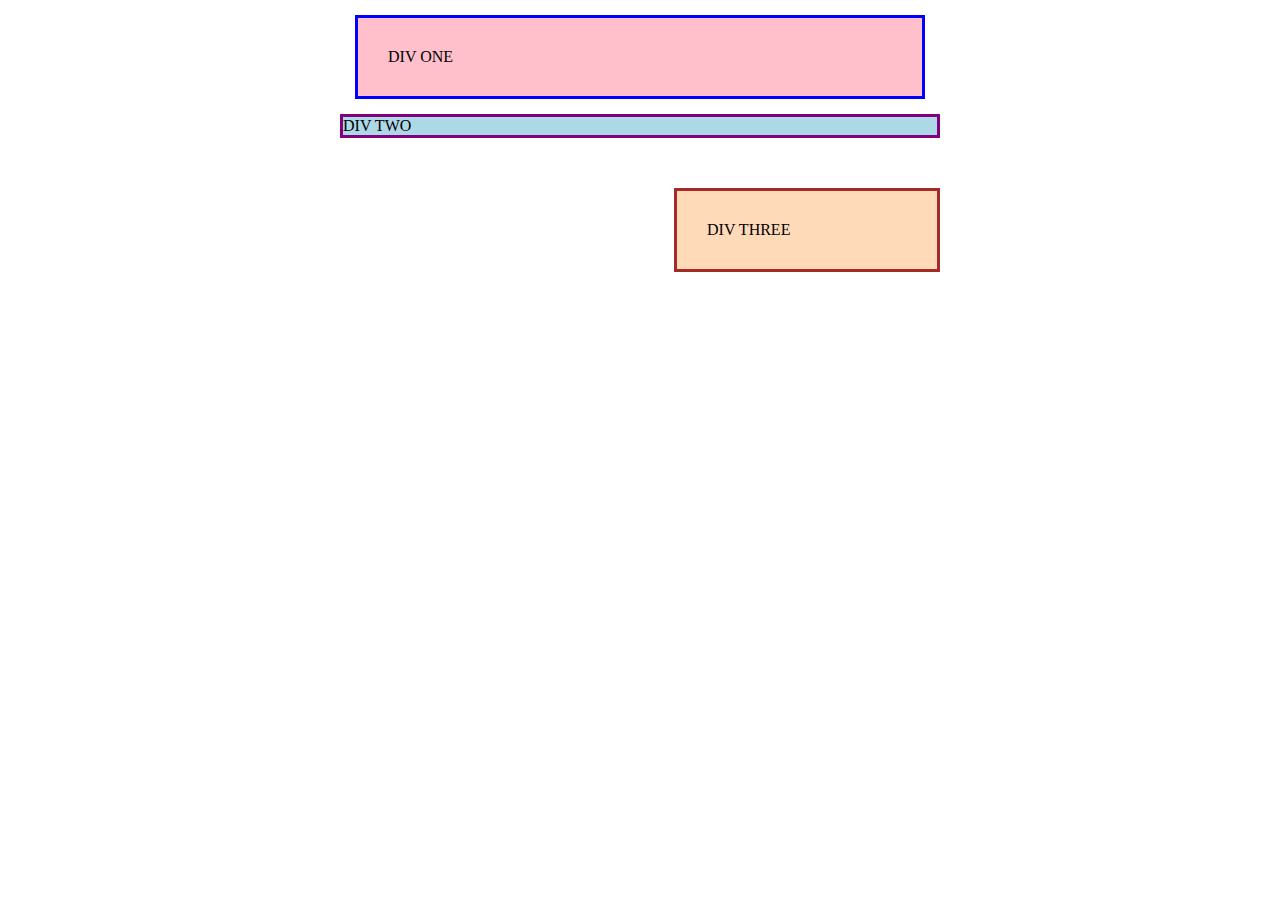
<file: foundations/block-and-inline/01-margin-and-padding-1/index.html>
<!DOCTYPE html>
<html lang="en">

<head>
  <meta charset="UTF-8">
  <meta http-equiv="X-UA-Compatible" content="IE=edge">
  <meta name="viewport" content="width=device-width, initial-scale=1.0">
  <title>Margin and Padding exercise</title>
  <link rel="stylesheet" href="style.css">
</head>

<body>
  <div class="one">
    DIV ONE
  </div>
  <div class="two">
    DIV TWO
  </div>
  <div class="three">
    DIV THREE
  </div>
</body>

</html>
</file>
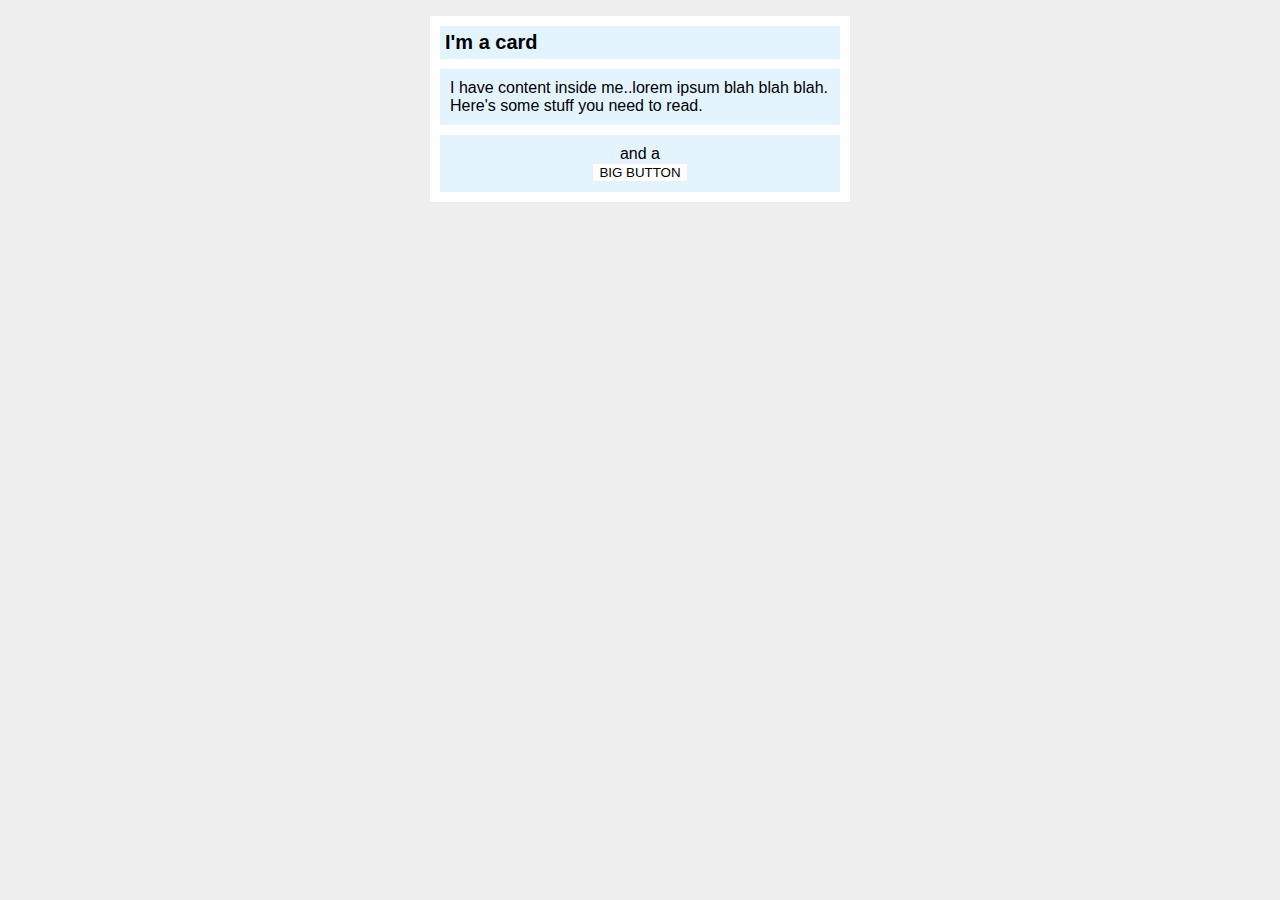
<file: foundations/block-and-inline/02-margin-and-padding-2/index.html>
<!DOCTYPE html>
<html lang="en">

<head>
  <meta charset="UTF-8">
  <meta http-equiv="X-UA-Compatible" content="IE=edge">
  <meta name="viewport" content="width=device-width, initial-scale=1.0">
  <title>Margin and Padding exercise 2</title>
  <link rel="stylesheet" href="style.css">
</head>

<body>
  <div class="card">
    <h1 class="title">I'm a card</h1>
    <div class="content">I have content inside me..lorem ipsum blah blah blah. Here's some stuff you need to read.</div>
    <div class="button-container">and a <button>BIG BUTTON</button></div>
  </div>
</body>

</html>
</file>
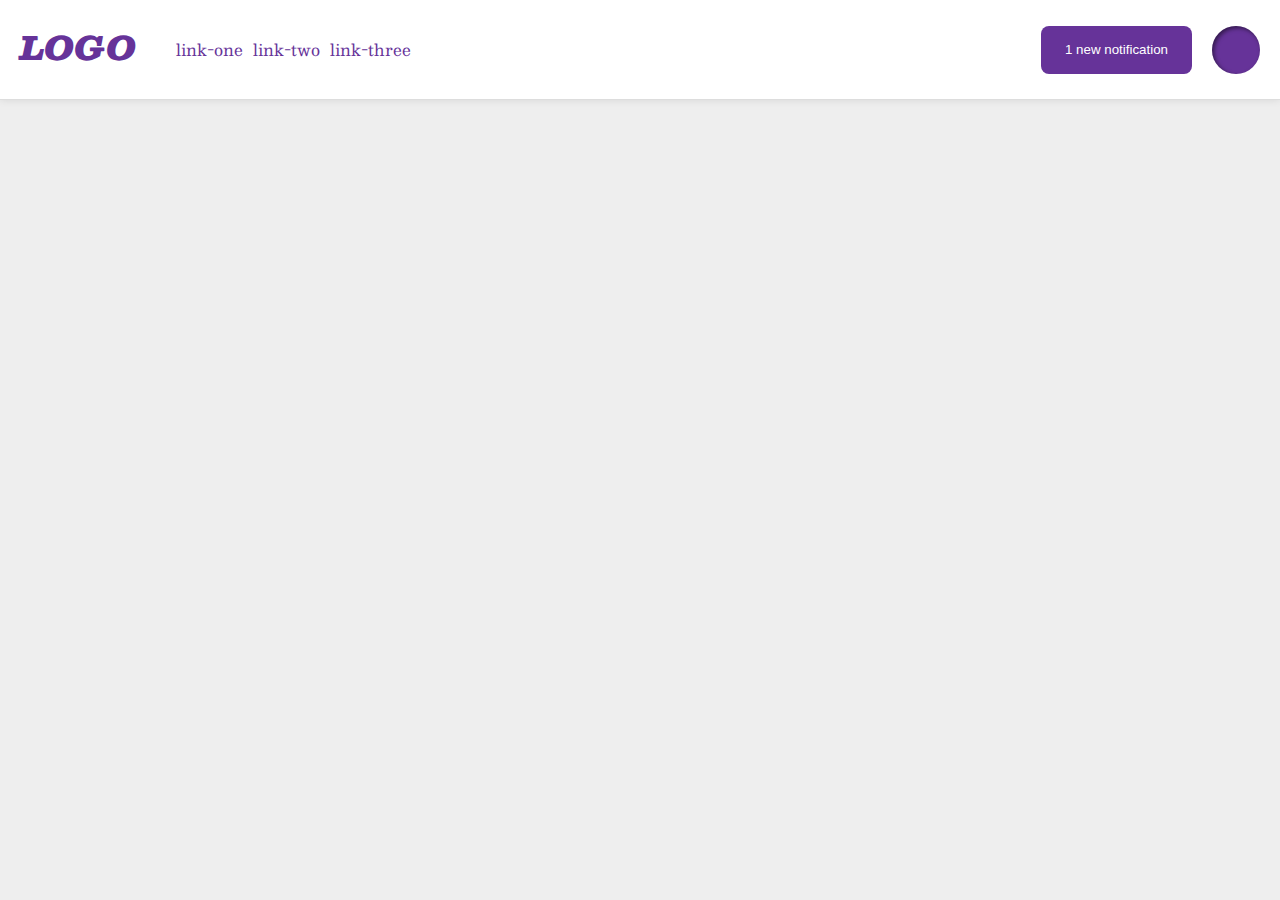
<file: foundations/flex/03-flex-header-2/index.html>
<!DOCTYPE html>
<html lang="en">

<head>
  <meta charset="UTF-8">
  <meta http-equiv="X-UA-Compatible" content="IE=edge">
  <meta name="viewport" content="width=device-width, initial-scale=1.0">
  <title>Flex Header 2</title>
  <link rel="stylesheet" href="style.css">
</head>

<body>
  <div class="header">
    <div class="left">
      <div class="logo">
        LOGO
      </div>
      <ul class="links">
        <li><a href="https://google.com">link-one</a></li>
        <li><a href="https://google.com">link-two</a></li>
        <li><a href="https://google.com">link-three</a></li>
      </ul>
    </div>
    <div class="right">
      <button class="notifications">
        1 new notification
      </button>
      <div class="profile-image"></div>
    </div>
  </div>
</body>

</html>
</file>
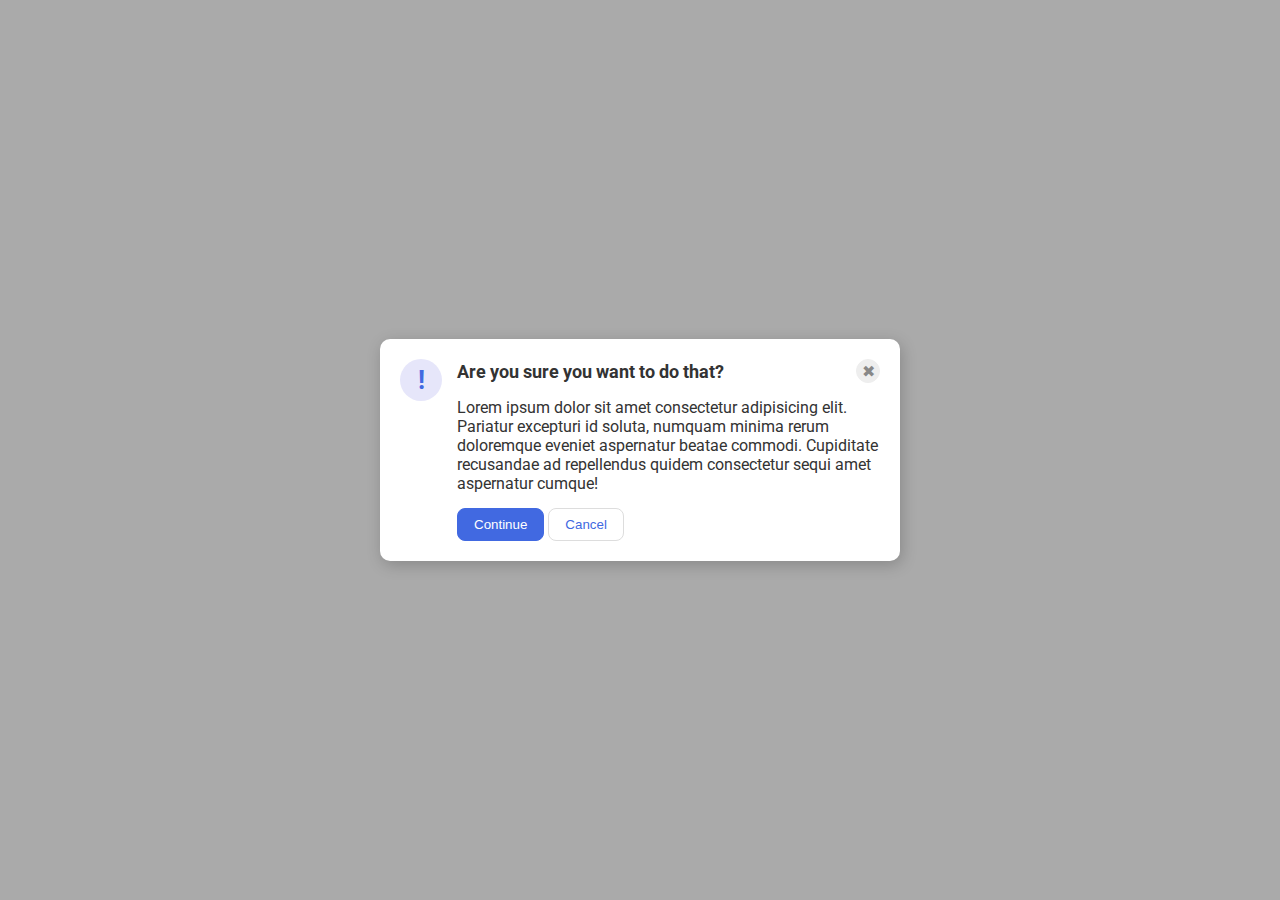
<file: foundations/flex/05-flex-modal/index.html>
<!DOCTYPE html>
<html lang="en">

<head>
  <meta charset="UTF-8">
  <meta http-equiv="X-UA-Compatible" content="IE=edge">
  <meta name="viewport" content="width=device-width, initial-scale=1.0">
  <link rel="stylesheet" href="style.css">
  <title>Modal</title>
</head>

<body>
  <div class="modal">
    <div class="icon">!</div>
    <div class="main">
      <div class="top">
        <div class="header">Are you sure you want to do that?</div>
        <button class="close-button">✖</button>
      </div>
      <div class="text">Lorem ipsum dolor sit amet consectetur adipisicing elit. Pariatur excepturi id soluta, numquam
        minima rerum doloremque eveniet aspernatur beatae commodi. Cupiditate recusandae ad repellendus quidem
        consectetur
        sequi amet aspernatur cumque!</div>
      <div class="bottom">
        <button class="continue">Continue</button>
        <button class="cancel">Cancel</button>
      </div>
    </div>
  </div>
</body>

</html>
</file>
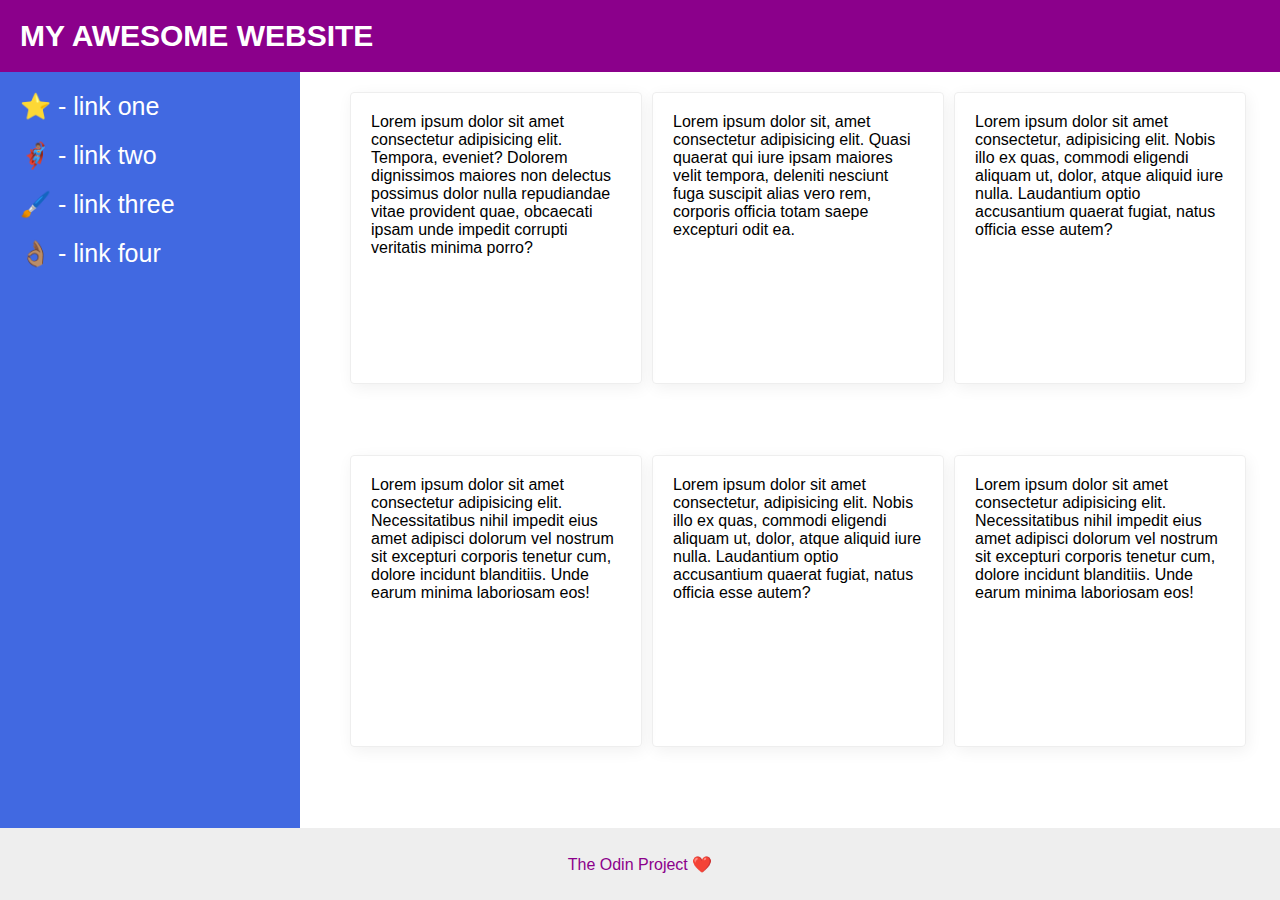
<file: foundations/flex/07-flex-layout-2/index.html>
<!DOCTYPE html>
<html lang="en">

<head>
  <meta charset="UTF-8">
  <meta http-equiv="X-UA-Compatible" content="IE=edge">
  <meta name="viewport" content="width=device-width, initial-scale=1.0">
  <title>The Holy Grail</title>
  <link rel="stylesheet" href="style.css">
</head>

<body>
  <div class="header">
    MY AWESOME WEBSITE
  </div>

  <div class="main">
    <div class="sidebar">
      <ul>
        <li><a href="#">⭐ - link one</a></li>
        <li><a href="#">🦸🏽‍♂️ - link two</a></li>
        <li><a href="#">🖌️ - link three</a></li>
        <li><a href="#">👌🏽 - link four</a></li>
      </ul>
    </div>
    <div class="cards">
      <div class="card">Lorem ipsum dolor sit amet consectetur adipisicing elit. Tempora, eveniet? Dolorem dignissimos
        maiores non delectus possimus dolor nulla repudiandae vitae provident quae, obcaecati ipsam unde impedit
        corrupti
        veritatis minima porro?</div>
      <div class="card">Lorem ipsum dolor sit, amet consectetur adipisicing elit. Quasi quaerat qui iure ipsam maiores
        velit tempora, deleniti nesciunt fuga suscipit alias vero rem, corporis officia totam saepe excepturi odit ea.
      </div>
      <div class="card">Lorem ipsum dolor sit amet consectetur, adipisicing elit. Nobis illo ex quas, commodi eligendi
        aliquam ut, dolor, atque aliquid iure nulla. Laudantium optio accusantium quaerat fugiat, natus officia esse
        autem?</div>
      <div class="card">Lorem ipsum dolor sit amet consectetur adipisicing elit. Necessitatibus nihil impedit eius amet
        adipisci dolorum vel nostrum sit excepturi corporis tenetur cum, dolore incidunt blanditiis. Unde earum minima
        laboriosam eos!</div>
      <div class="card">Lorem ipsum dolor sit amet consectetur, adipisicing elit. Nobis illo ex quas, commodi eligendi
        aliquam ut, dolor, atque aliquid iure nulla. Laudantium optio accusantium quaerat fugiat, natus officia esse
        autem?</div>
      <div class="card">Lorem ipsum dolor sit amet consectetur adipisicing elit. Necessitatibus nihil impedit eius amet
        adipisci dolorum vel nostrum sit excepturi corporis tenetur cum, dolore incidunt blanditiis. Unde earum minima
        laboriosam eos!</div>
    </div>

  </div>
  <div class="footer">
    The Odin Project ❤️
  </div>
</body>

</html>
</file>
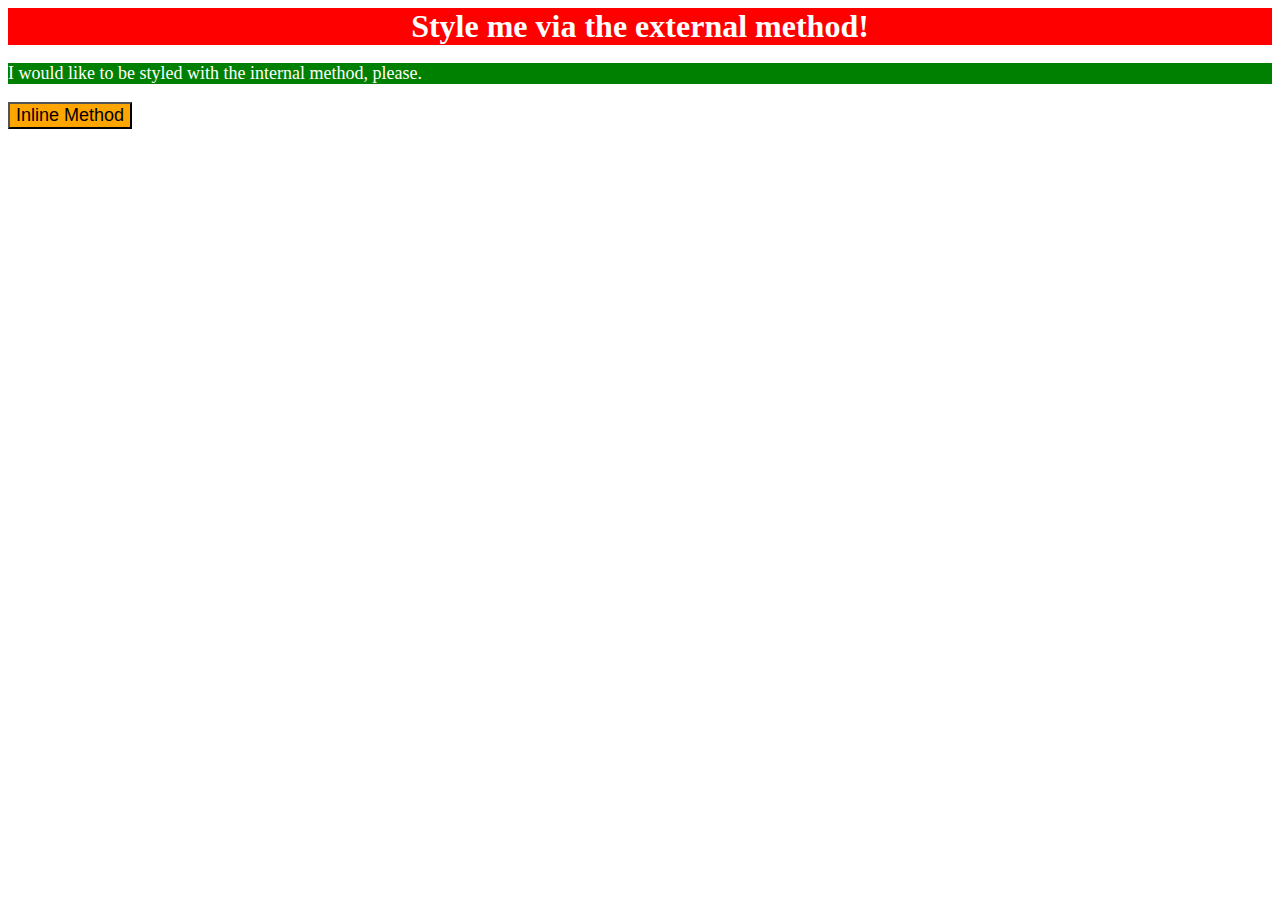
<file: foundations/intro-to-css/01-css-methods/index.html>
<!DOCTYPE html>
<html lang="en">

<head>
  <meta charset="UTF-8">
  <meta http-equiv="X-UA-Compatible" content="IE=edge">
  <meta name="viewport" content="width=device-width, initial-scale=1.0">
  <title>Methods for Adding CSS</title>
  <link rel="stylesheet" href="style.css">
  <style>
    p {
      background-color: green;
      color: white;
      font-size: 18px;
    }
  </style>
</head>

<body>
  <div>Style me via the external method!</div>
  <p>I would like to be styled with the internal method, please.</p>
  <button style="background-color: orange;font-size: 18px;">Inline Method</button>
</body>

</html>
</file>
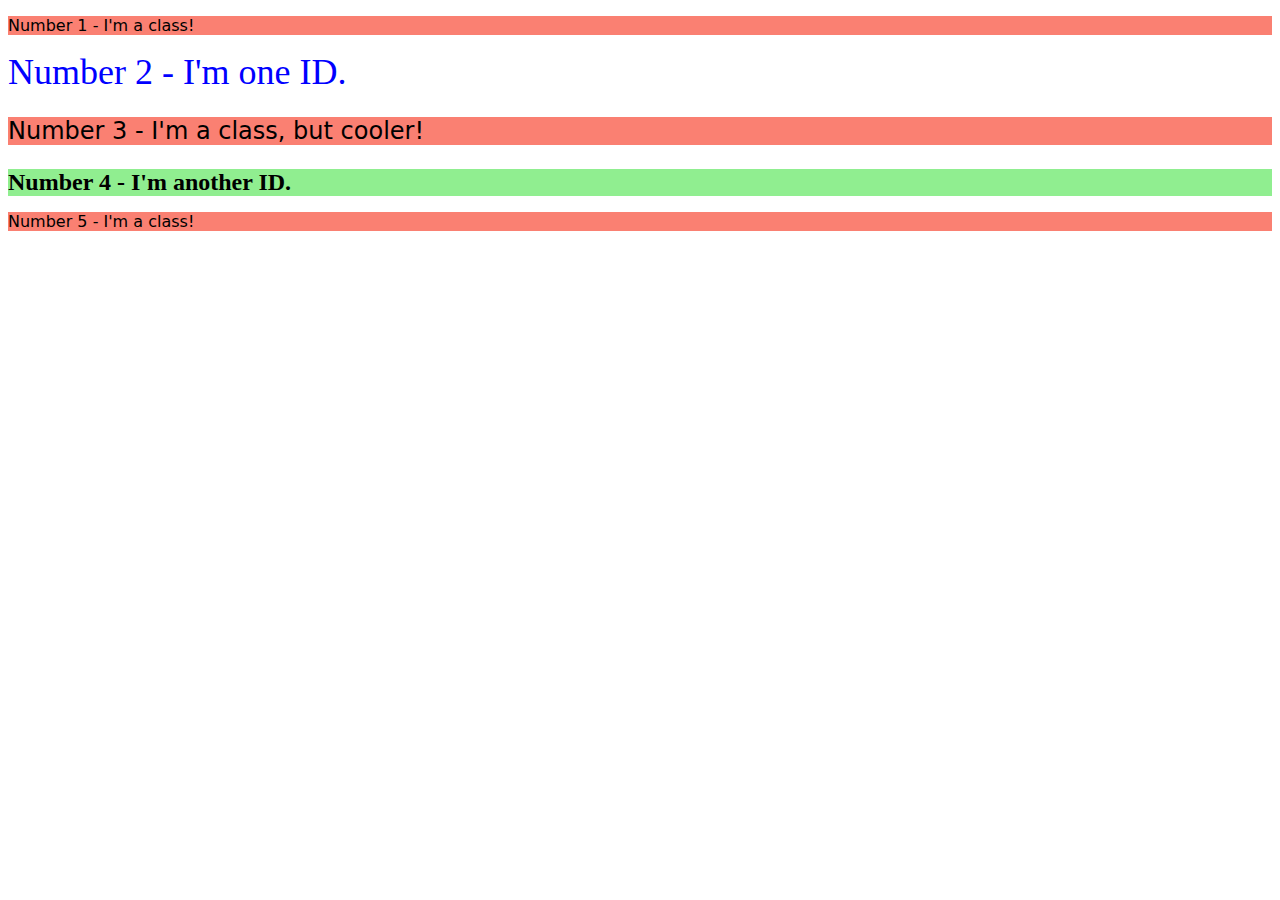
<file: foundations/intro-to-css/02-class-id-selectors/index.html>
<!DOCTYPE html>
<html lang="en">

<head>
  <meta charset="UTF-8">
  <meta http-equiv="X-UA-Compatible" content="IE=edge">
  <meta name="viewport" content="width=device-width, initial-scale=1.0">
  <title>Class and ID Selectors</title>
  <link rel="stylesheet" href="style.css">
</head>

<body>
  <p class="odd">Number 1 - I'm a class!</p>
  <div id="two">Number 2 - I'm one ID.</div>
  <p class="odd" id="three">Number 3 - I'm a class, but cooler!</p>
  <div id="four">Number 4 - I'm another ID.</div>
  <p class="odd">Number 5 - I'm a class!</p>
</body>

</html>
</file>
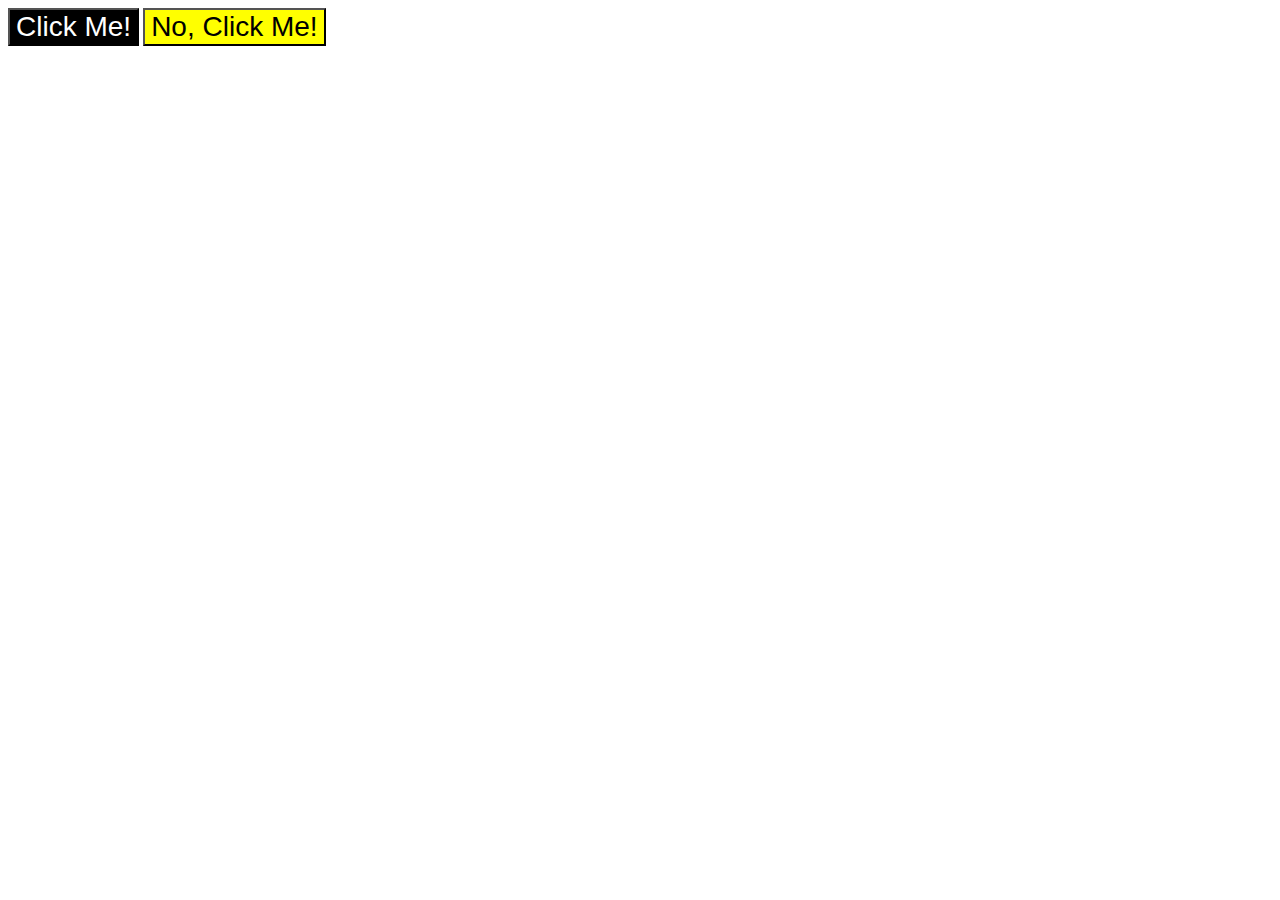
<file: foundations/intro-to-css/03-grouping-selectors/index.html>
<!DOCTYPE html>
<html lang="en">

<head>
  <meta charset="UTF-8">
  <meta http-equiv="X-UA-Compatible" content="IE=edge">
  <meta name="viewport" content="width=device-width, initial-scale=1.0">
  <title>Grouping Selectors</title>
  <link rel="stylesheet" href="style.css">
</head>

<body>
  <button class="first">Click Me!</button>
  <button class="second">No, Click Me!</button>
</body>

</html>
</file>
<file: foundations/block-and-inline/01-margin-and-padding-1/style.css>
body {
  max-width: 600px;
  margin: 0 auto;
}

.one {
  background: pink;
  border: 3px solid blue;
  /* CHANGE ME */
  padding: 30px;
  margin: 15px;
}

.two {
  background: lightblue;
  border: 3px solid purple;
  /* CHANGE ME */
  margin-bottom: 50px;
}

.three {
  background: peachpuff;
  border: 3px solid brown;
  width: 200px;
  /* CHANGE ME */
  padding: 30px;
  margin-left: auto;
}
</file>
<file: foundations/block-and-inline/02-margin-and-padding-2/style.css>
body {
  background: #eee;
  font-family: sans-serif;
}

.card {
  width: 400px;
  background: #fff;
  margin: 16px auto;
  padding: 10px;
}

.title {
  background: #e3f4ff;
  margin: 0;
  font-size: 20px;
  margin-bottom: 10px;
  padding: 5px;
}

.content {
  background: #e3f4ff;
  padding: 10px;
  margin-bottom: 10px;
}

.button-container {
  padding: 10px;
  text-align: center;
  background: #e3f4ff;
}

button {
  background: white;
  border: 1px solid #eee;
  display: block;
  margin-left: auto;
  margin-right: auto;
}
</file>
<file: foundations/flex/03-flex-header-2/style.css>
/* this is some magical font-importing.  
you'll learn about it later. */
@import url('https://fonts.googleapis.com/css2?family=Besley:ital,wght@0,400;1,900&display=swap');

body {
  margin: 0;
  background: #eee;
  font-family: Besley, serif;
}

.header {
  background: white;
  border-bottom: 1px solid #ddd;
  box-shadow: 0 0 8px rgba(0, 0, 0, .1);
  display: flex;
  justify-content: space-between;
  padding: 20px;
  align-items: center;
}

.profile-image {
  background: rebeccapurple;
  box-shadow: inset 2px 2px 4px rgba(0, 0, 0, .5);
  border-radius: 50%;
  width: 48px;
  height: 48px;
}

.logo {
  color: rebeccapurple;
  font-size: 32px;
  font-weight: 900;
  font-style: italic;
}

button {
  border: none;
  border-radius: 8px;
  background: rebeccapurple;
  color: white;
  padding: 8px 24px;
}

a {
  /* this removes the line under our links */
  text-decoration: none;
  color: rebeccapurple;
}

ul {
  list-style-type: none;
  display: flex;
  gap: 10px;
}

.left,
.right {
  display: flex;
}

.right {
  gap: 20px;
}
</file>
<file: foundations/flex/05-flex-modal/style.css>
@import url('https://fonts.googleapis.com/css2?family=Roboto:wght@400;700&display=swap');

html,
body {
  height: 100%;
}

body {
  font-family: Roboto, sans-serif;
  margin: 0;
  background: #aaa;
  color: #333;
  /* I'll give you this one for free lol */
  display: flex;
  align-items: center;
  justify-content: center;
}

.modal {
  background: white;
  width: 480px;
  border-radius: 10px;
  box-shadow: 2px 4px 16px rgba(0, 0, 0, .2);
  display: flex;
  padding: 20px;
  gap: 15px;
}

.icon {
  color: royalblue;
  font-size: 26px;
  font-weight: 700;
  background: lavender;
  width: 42px;
  height: 42px;
  border-radius: 50%;
  display: flex;
  align-items: center;
  justify-content: center;
  flex-shrink: 0;
}

.main {
  display: flex;
  flex-direction: column;
  gap: 15px;
}

.top {
  display: flex;
  align-items: center;
  justify-content: space-between;
}

.header {
  font-size: large;
  font-weight: bold;
}

.close-button {
  background: #eee;
  border-radius: 50%;
  color: #888;
  font-weight: 400;
  font-size: 16px;
  height: 24px;
  width: 24px;
  display: flex;
  align-items: center;
  justify-content: center;
  border: 1px solid #eee;
  padding: 0;
}

button {
  cursor: pointer;
  padding: 8px 16px;
  border-radius: 8px;
}

button.continue {
  background: royalblue;
  border: 1px solid royalblue;
  color: white;
}

button.cancel {
  background: white;
  border: 1px solid #ddd;
  color: royalblue;
}
</file>
<file: foundations/flex/07-flex-layout-2/style.css>
body {
  font-family: -apple-system, BlinkMacSystemFont, 'Segoe UI', Roboto, Oxygen, Ubuntu, Cantarell, 'Open Sans', 'Helvetica Neue', sans-serif;
  margin: 0;
  min-height: 100vh;
  display: flex;
  flex-direction: column;
}

.main {
  display: flex;
  flex-grow: 1;
}

.cards {
  padding: 20px;
  padding-left: 50px;
  display: flex;
  flex-grow: 1;
  flex-wrap: wrap;
  gap: 10px;
}

.card {
  padding: 20px;
  width: 250px;
  height: 250px;
}

.header {
  height: 72px;
  background: darkmagenta;
  color: white;
  display: flex;
  align-items: center;
  padding-left: 20px;
  font-size: 30px;
  font-weight: bold;
}

.footer {
  height: 72px;
  background: #eee;
  color: darkmagenta;
  display: flex;
  justify-content: center;
  align-items: center;
}

.sidebar {
  width: 300px;
  background: royalblue;
  box-sizing: border-box;
  flex-shrink: 0;
}

.card {
  border: 1px solid #eee;
  box-shadow: 2px 4px 16px rgba(0, 0, 0, .06);
  border-radius: 4px;
}

ul {
  padding: 0;
  margin: 0;
  list-style: none;
  display: flex;
  flex-direction: column;
  gap: 20px;
  padding: 20px;
}

ul a,
ul a:active {
  color: white;
  font-size: 25px;
  text-decoration: none;
}
</file>
<file: foundations/intro-to-css/01-css-methods/style.css>
div {
    background-color: red;
    color: white;
    font-size: 32px;
    text-align: center;
    font-weight: bold;
}
</file>
<file: foundations/intro-to-css/02-class-id-selectors/style.css>
.odd {
    background-color: salmon;
    font-family: Verdana, "DejaVu Sans", sans-serif;
}

#two {
    color: blue;
    font-size: 36px;
}

#three {
    font-size: 24px;
}

#four {
    background-color: lightgreen;
    font-size: 24px;
    font-weight: bold;
}
</file>
<file: foundations/intro-to-css/03-grouping-selectors/style.css>
.first,
.second {
    font-size: 28px;
    font-family: Helvetica, "Times New Roman", sans-serif;
}

.first {
    background-color: black;
    color: white;
}

.second {
    background-color: yellow;
}
</file>
